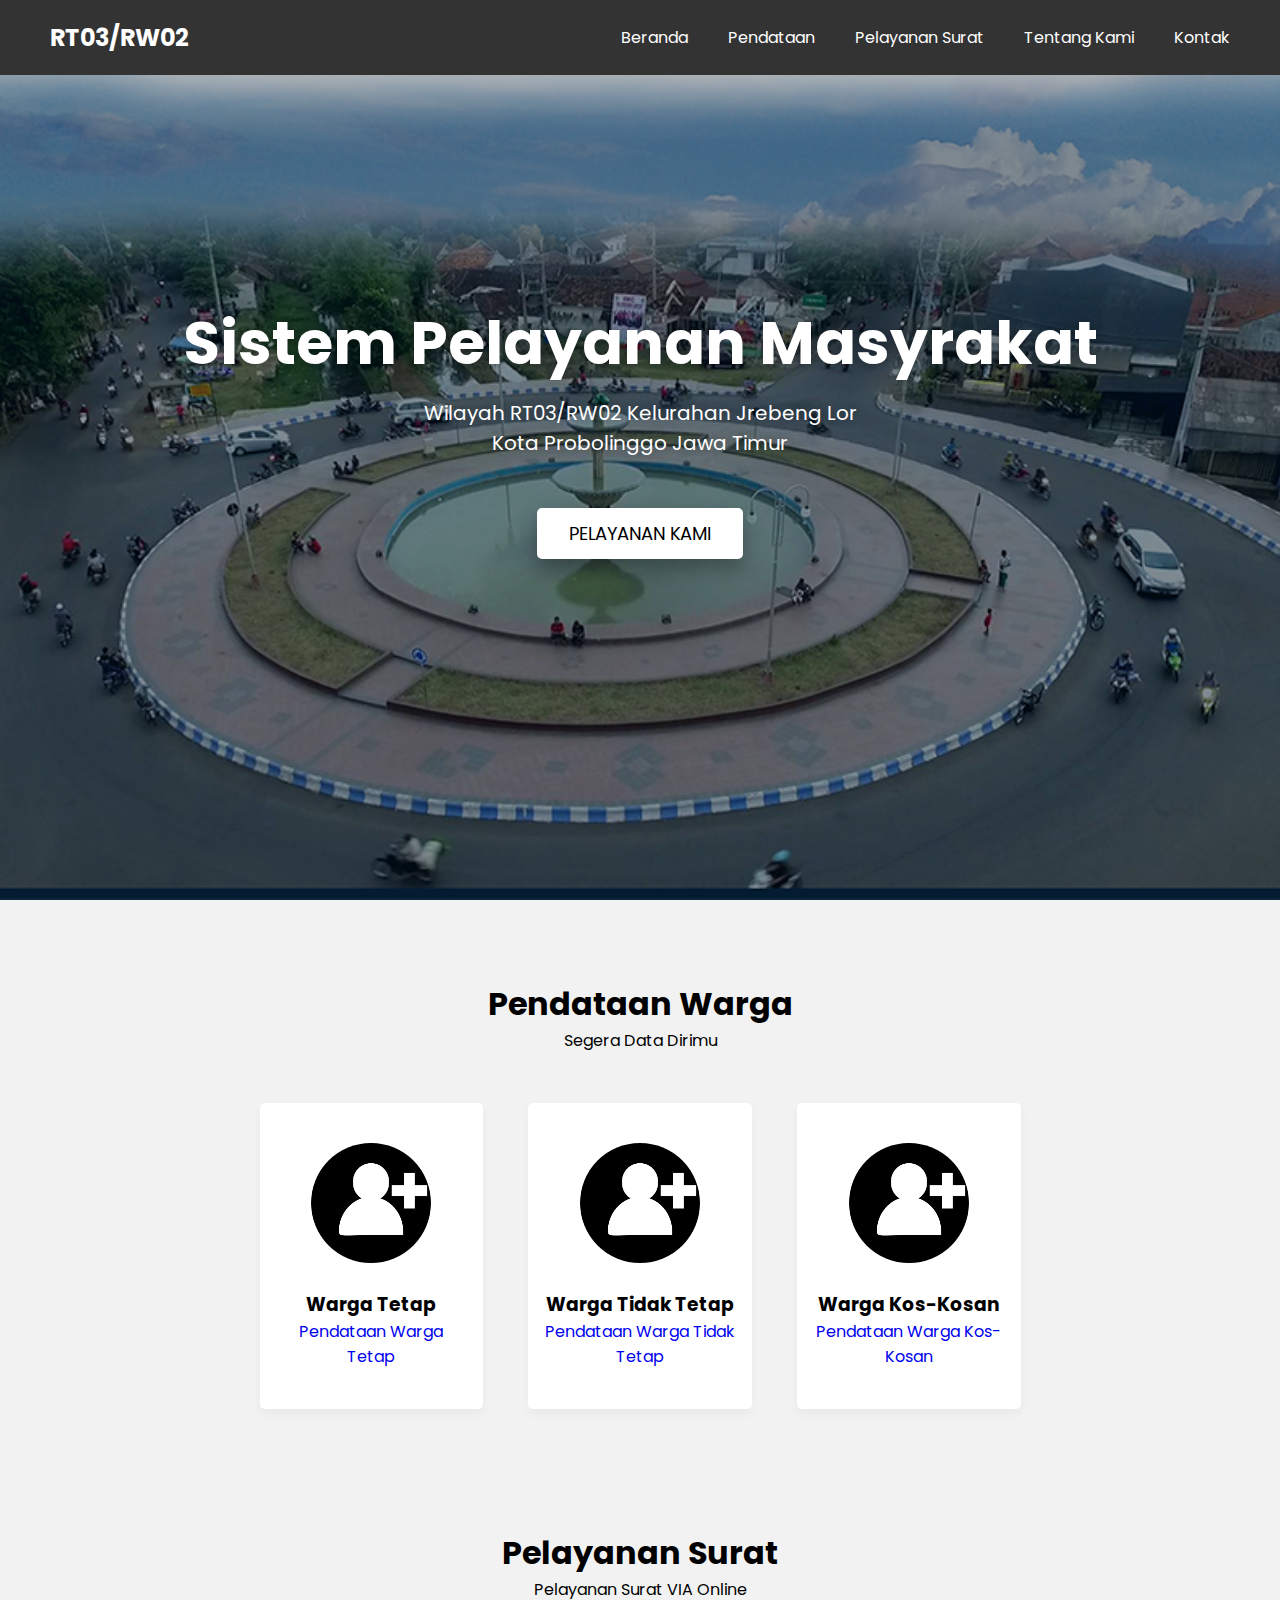
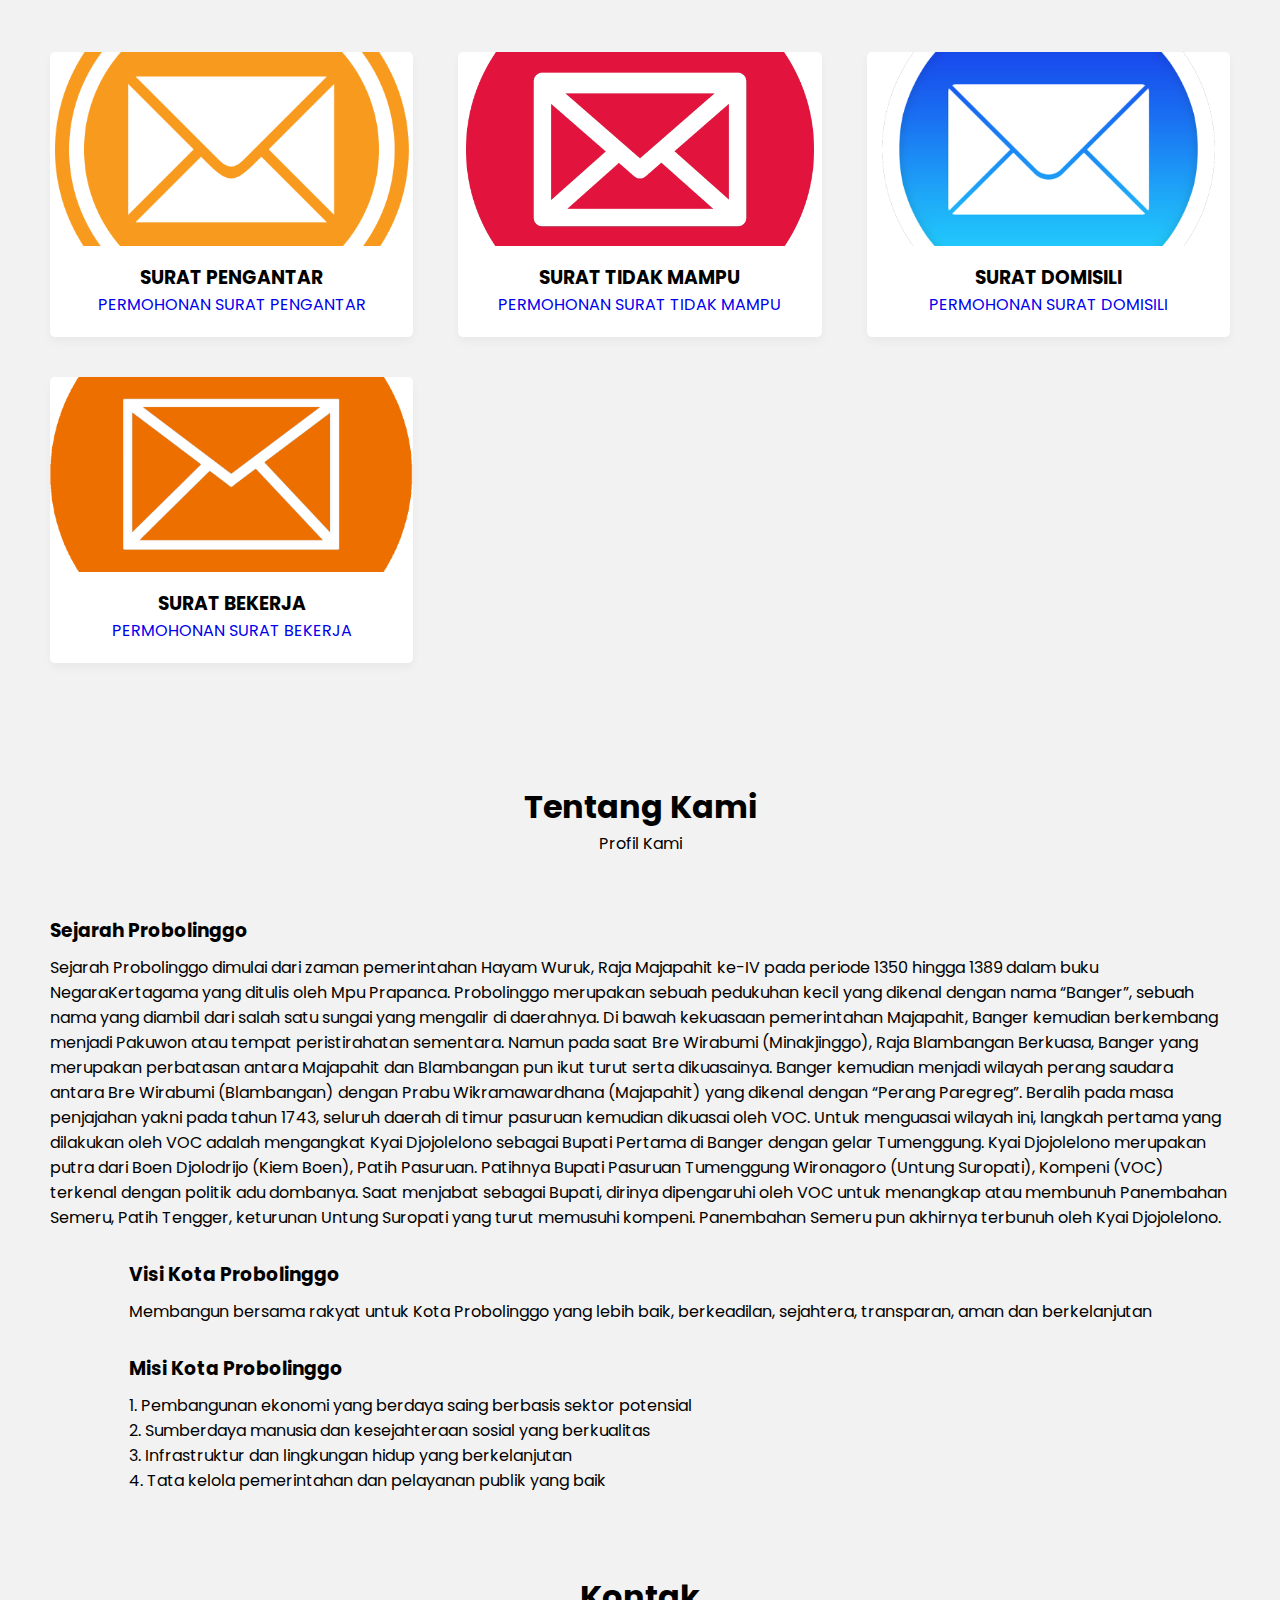
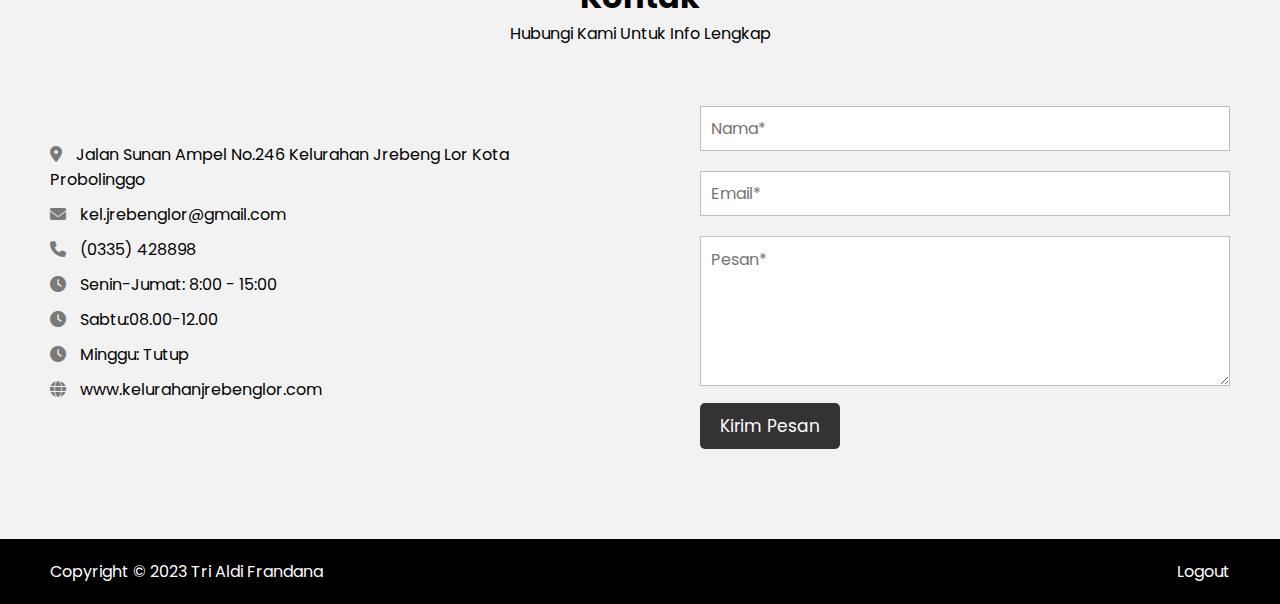
<file: index.html>
<!DOCTYPE html>
<html lang="en">
  <head>
    <meta charset="UTF-8" />
    <meta name="viewport" content="width=device-width, initial-scale=1.0">
    <title>SISTEM PELAYANAN</title>
    <link rel="stylesheet" href="style.css">
    <!-- Fontawesome Link for Icons -->
    <link rel="stylesheet" href="https://cdnjs.cloudflare.com/ajax/libs/font-awesome/6.3.0/css/all.min.css">
  </head>
  <body>
    <header>
      <nav class="navbar">
        <h2 class="logo"><a href="#">RT03/RW02</a></h2>
        <input type="checkbox" id="menu-toggler">
        <label for="menu-toggler" id="hamburger-btn">
          <svg xmlns="http://www.w3.org/2000/svg" viewBox="0 0 24 24" fill="white" width="24px" height="24px">
            <path d="M0 0h24v24H0z" fill="none"/>
            <path d="M3 18h18v-2H3v2zm0-5h18V11H3v2zm0-7v2h18V6H3z"/>
          </svg>
        </label>
        <ul class="all-links">
          <li><a href="#home">Beranda</a></li>
          <li><a href="#services">Pendataan</a></li>
          <li><a href="#portfolio">Pelayanan Surat</a></li>
          <li><a href="#about">Tentang Kami</a></li>
          <li><a href="#contact">Kontak</a></li>
        </ul>
      </nav>
    </header>

    <section class="homepage" id="home">
      <div class="content">
        <div class="text">
          <h1>Sistem Pelayanan Masyrakat</h1>
          <p>
            Wilayah RT03/RW02 Kelurahan Jrebeng Lor<br>Kota Probolinggo Jawa Timur</p>
        </div>
        <a href="#services">Pelayanan Kami</a>
      </div>
    </section>

    <section class="services" id="services">
      <h2>Pendataan Warga</h2>
      <p>Segera Data Dirimu</p>
      <ul class="cards">
        <li class="card">
          <img src="images/tents.png" alt="img">
          <h3>Warga Tetap</h3>
          <a href="opsi.html">Pendataan Warga Tetap</a>
        </li>
        <li class="card">
          <img src="images/bags.png" alt="img">
          <h3>Warga Tidak Tetap</h3>
          <a href="opsi.html">Pendataan Warga Tidak Tetap</a>
        </li>
        <li class="card">
          <img src="images/stoves.png" alt="img">
          <h3>Warga Kos-Kosan</h3>
          <a href="opsi.html">Pendataan Warga Kos-Kosan</a>
        </li>
      </ul>
    </section>

    <section class="portfolio" id="portfolio">
      <h2>Pelayanan Surat</h2>
      <p>Pelayanan Surat VIA Online</p>
      <ul class="cards">
        <li class="card">
          <img src="images/camping-1.png" alt="img">
          <h3>SURAT PENGANTAR</h3>
          <a href="surat/surat_1.html">PERMOHONAN SURAT PENGANTAR</a>
        </li>
        <li class="card">
          <img src="images/camping-2.png" alt="img">
          <h3>SURAT TIDAK MAMPU</h3>
          <a href="surat/surat_2.html">PERMOHONAN SURAT TIDAK MAMPU</a>
        </li>
        <li class="card">
          <img src="images/camping-3.png" alt="img">
          <h3>SURAT DOMISILI</h3>
          <a href="surat/surat_3.html">PERMOHONAN SURAT DOMISILI</a>
        </li>
        <li class="card">
          <img src="images/camping-4.png" alt="img">
          <h3>SURAT BEKERJA</h3>
          <a href="surat/surat.html">PERMOHONAN SURAT BEKERJA</a>
        </li>
        
      </ul>
    </section>

    <section class="about" id="about">
      <h2>Tentang Kami</h2>
      <p>Profil Kami</p>
      <div class="row company-info">
        <h3>Sejarah Probolinggo</h3>
        <p>Sejarah Probolinggo dimulai dari zaman pemerintahan Hayam Wuruk, Raja Majapahit ke-IV pada periode 1350 hingga 1389 dalam buku NegaraKertagama yang ditulis oleh Mpu Prapanca. Probolinggo merupakan sebuah pedukuhan kecil yang dikenal dengan nama “Banger”, sebuah nama yang diambil dari salah satu sungai yang mengalir di daerahnya. Di bawah kekuasaan pemerintahan Majapahit, Banger kemudian berkembang menjadi Pakuwon atau tempat peristirahatan sementara. Namun pada saat Bre Wirabumi (Minakjinggo), Raja Blambangan Berkuasa, Banger yang merupakan perbatasan antara Majapahit dan Blambangan pun ikut turut serta dikuasainya. Banger kemudian menjadi wilayah perang saudara antara Bre Wirabumi (Blambangan) dengan Prabu Wikramawardhana (Majapahit) yang dikenal dengan “Perang Paregreg”. Beralih pada masa penjajahan yakni pada tahun 1743, seluruh daerah di timur pasuruan kemudian dikuasai oleh VOC. Untuk menguasai wilayah ini, langkah pertama yang dilakukan oleh VOC adalah mengangkat Kyai Djojolelono sebagai Bupati Pertama di Banger dengan gelar Tumenggung. Kyai Djojolelono merupakan putra dari Boen Djolodrijo (Kiem Boen), Patih Pasuruan. Patihnya Bupati Pasuruan Tumenggung Wironagoro (Untung Suropati), Kompeni (VOC) terkenal dengan politik adu dombanya. Saat menjabat sebagai Bupati, dirinya dipengaruhi oleh VOC untuk menangkap atau membunuh Panembahan Semeru, Patih Tengger, keturunan Untung Suropati yang turut memusuhi kompeni. Panembahan Semeru pun akhirnya terbunuh oleh Kyai Djojolelono.

          </p>
      </div>
      <div class="row mission-vision">
        <h3>Visi Kota Probolinggo</h3>

          <p>Membangun  bersama  rakyat  untuk  Kota  Probolinggo  yang  lebih  baik,  berkeadilan, sejahtera, transparan, aman dan berkelanjutan</p>
        
          <h3>Misi Kota Probolinggo</h3>

          <p>1. Pembangunan ekonomi yang berdaya saing berbasis sektor potensial</p>
          <p>2. Sumberdaya manusia dan kesejahteraan sosial yang berkualitas</p>
          <p>3. Infrastruktur dan lingkungan hidup yang berkelanjutan</p>
          <p>4. Tata kelola pemerintahan dan pelayanan publik yang baik</p>

      </div>
    </section>

    <section class="contact" id="contact">
      <h2>Kontak</h2>
      <p>Hubungi Kami Untuk Info Lengkap</p>
      <div class="row">
        <div class="col information">
          <div class="contact-details">
            <p><i class="fas fa-map-marker-alt"></i> Jalan Sunan Ampel No.246 Kelurahan Jrebeng Lor Kota Probolinggo</p>
            <p><i class="fas fa-envelope"></i> kel.jrebenglor@gmail.com</p>
            <p><i class="fas fa-phone"></i> (0335) 428898</p>
            <p><i class="fas fa-clock"></i> Senin-Jumat: 8:00 - 15:00</p>
            <p><i class="fas fa-clock"></i> Sabtu:08.00-12.00</p>
            <p><i class="fas fa-clock"></i> Minggu: Tutup</p>
            <p><i class="fas fa-globe"></i> www.kelurahanjrebenglor.com</p>
          </div>          
        </div>
        <div class="col form">
          <form>
            <input type="text" placeholder="Nama*" required>
            <input type="email" placeholder="Email*" required>
            <textarea placeholder="Pesan*" required></textarea>
            <button id="submit" type="submit">Kirim Pesan</button>
          </form>
        </div>
      </div>
    </section>

    <footer>
      <div>
        <span>Copyright © 2023 Tri Aldi Frandana</span>
        <span class="link">
            <a href="login.html">Logout</a>
        </span>
      </div>
    </footer>

  </body>
</html>
</file>
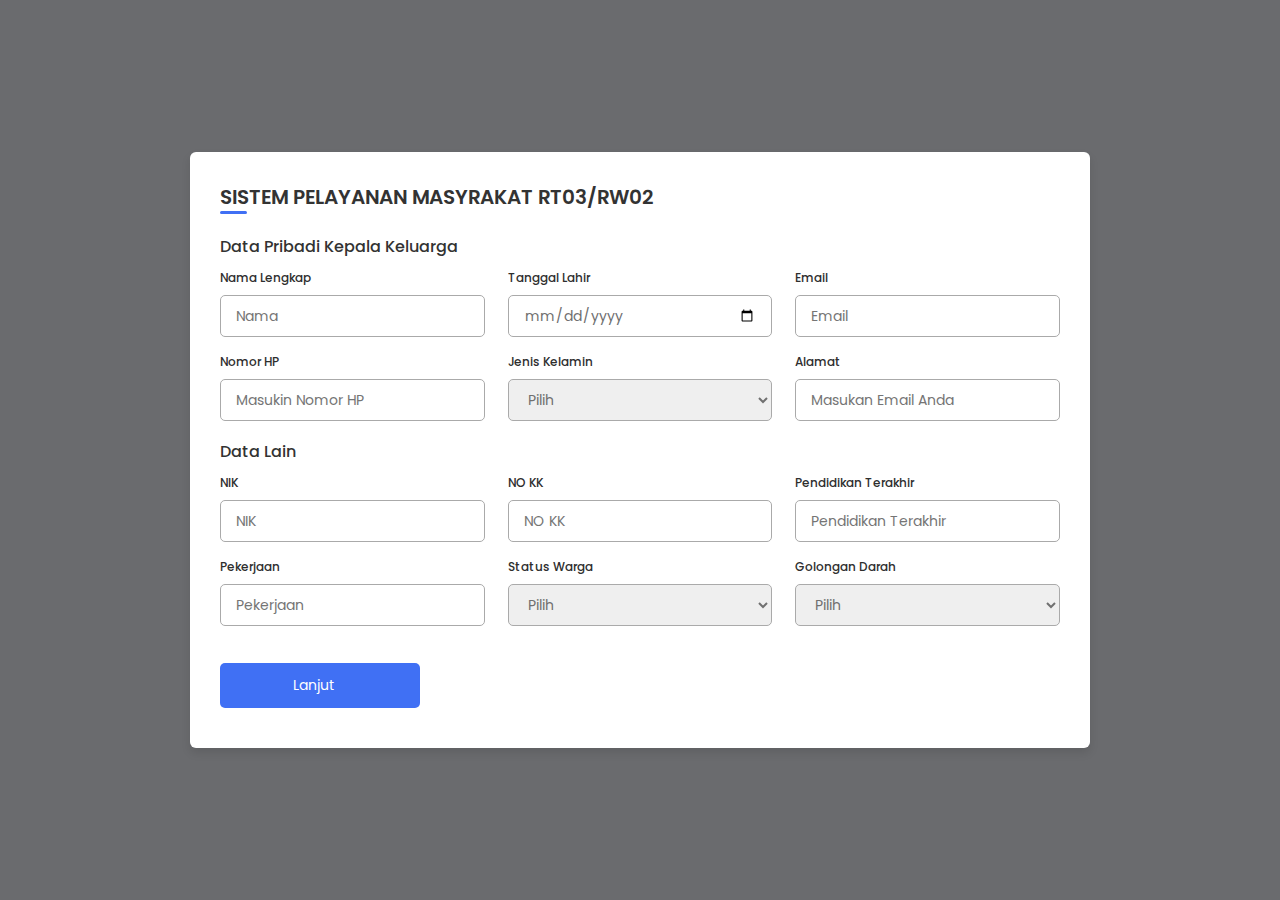
<file: regis/index.html>
<!DOCTYPE html>

<html lang="en">
<head>
    <meta charset="UTF-8">
    <meta http-equiv="X-UA-Compatible" content="IE=edge">
    <meta name="viewport" content="width=device-width, initial-scale=1.0">
    
    <!----======== CSS ======== -->
    <link rel="stylesheet" href="style.css">
     
    <!----===== Iconscout CSS ===== -->
    <link rel="stylesheet" href="https://unicons.iconscout.com/release/v4.0.0/css/line.css">

    <title>Pendataan Warga </title> 
</head>
<body>


    
    <div class="container">
        <header>SISTEM PELAYANAN MASYRAKAT RT03/RW02</header>

        <form action="#">
            <div class="form first">
                <div class="details personal">
                    <span class="title">Data Pribadi Kepala Keluarga</span>

                    <div class="fields">
                        <div class="input-field">
                            <label>Nama Lengkap</label>
                            <input type="text" placeholder="Nama" required>
                        </div>

                        <div class="input-field">
                            <label>Tanggal Lahir</label>
                            <input type="date" placeholder="TTL" required>
                        </div>

                        <div class="input-field">
                            <label>Email</label>
                            <input type="text" placeholder="Email" required>
                        </div>

                        <div class="input-field">
                            <label>Nomor HP</label>
                            <input type="number" placeholder="Masukin Nomor HP" required>
                        </div>

                        <div class="input-field">
                            <label>Jenis Kelamin</label>
                            <select required>
                                <option disabled selected>Pilih</option>
                                <option>Laki-laki</option>
                                <option>Perempuan</option>
                            </select>
                        </div>

                        <div class="input-field">
                            <label>Alamat</label>
                            <input type="text" placeholder="Masukan Email Anda" required>
                        </div>
                    </div>
                </div>

                <div class="details ID">
                    <span class="title">Data Lain</span>

                    <div class="fields">
                        <div class="input-field">
                            <label>NIK</label>
                            <input type="text" placeholder="NIK" required>
                        </div>

                        <div class="input-field">
                            <label>NO KK</label>
                            <input type="number" placeholder="NO KK" required>
                        </div>

                        <div class="input-field">
                            <label>Pendidikan Terakhir</label>
                            <input type="text" placeholder="Pendidikan Terakhir" required>
                        </div>

                        <div class="input-field">
                            <label>Pekerjaan</label>
                            <input type="text" placeholder="Pekerjaan" required>
                        </div>

                        <div class="input-field">
                            <label>Status Warga</label>
                            <select required>
                                <option disabled selected>Pilih</option>
                                <option>Warga Tetap</option>
                                <option>Warga Pendatang</option>
                                <option>Warga Kos-Kosan</option>
                            </select>
                        </div>

                        <div class="input-field">
                            <label>Golongan Darah</label>
                            <select required>
                                <option disabled selected>Pilih</option>
                                <option>A</option>
                                <option>B</option>
                                <option>AB</option>
                                <option>O</option>
                            </select>
                        </div>
                    </div>

                    <button class="nextBtn">
                        <span class="btnText">Lanjut</span>
                        <i class="uil uil-navigator"></i>
                    </button></a>
                </div> 
            </div>

            <div class="form second">
                <div class="details address">
                    <span class="title">Data Pribadi Kepala Keluarga</span>

                    <div class="fields">
                        <div class="input-field">
                            <label>Status Vaksinasi</label>
                            <input type="text" placeholder="Status Vaksin" required>
                        </div>

                        <div class="input-field">
                            <label>Nama Ayah Kandung</label>
                            <input type="text" placeholder="Nama Ayah Kandung" required>
                        </div>

                        <div class="input-field">
                            <label>Nama Ibu Kandung</label>
                            <input type="text" placeholder="Nama Ibu Kandung" required>
                        </div>

                        <div class="input-field">
                            <label>Status Pernikahan</label>
                            <input type="text" placeholder="Status Pernikahan" required>
                        </div>

                        
                    </div>
                </div>

                    <div class="buttons">
                        <div class="backBtn">
                            <i class="uil uil-navigator"></i>
                            <span class="btnText">Kembali</span>
                        </div>
                        
                        
                        <a href="notif.html" class="tbl">Kumpulkan</a>
                    
                    </div>
                </div> 
            </div>
        </form>
    </div>

    <div id="notification" class="notification">
        <span id="notification-message"></span>
        <button id="close-notification">Close</button>
    </div>
    
    

    <script src="script.js"></script>

    <script>
        // Get references to the notification elements
        const notification = document.getElementById("notification");
        const notificationMessage = document.getElementById("notification-message");
        const closeNotification = document.getElementById("close-notification");
    
        // Function to show the notification
        function showNotification(message) {
            notificationMessage.textContent = message;
            notification.style.display = "block";
        }
    
        // Function to hide the notification
        function hideNotification() {
            notification.style.display = "none";
        }
    
        // Attach click event to the "Close" button
        closeNotification.addEventListener("click", hideNotification);
    </script>
    
</body>
</html>
</file>
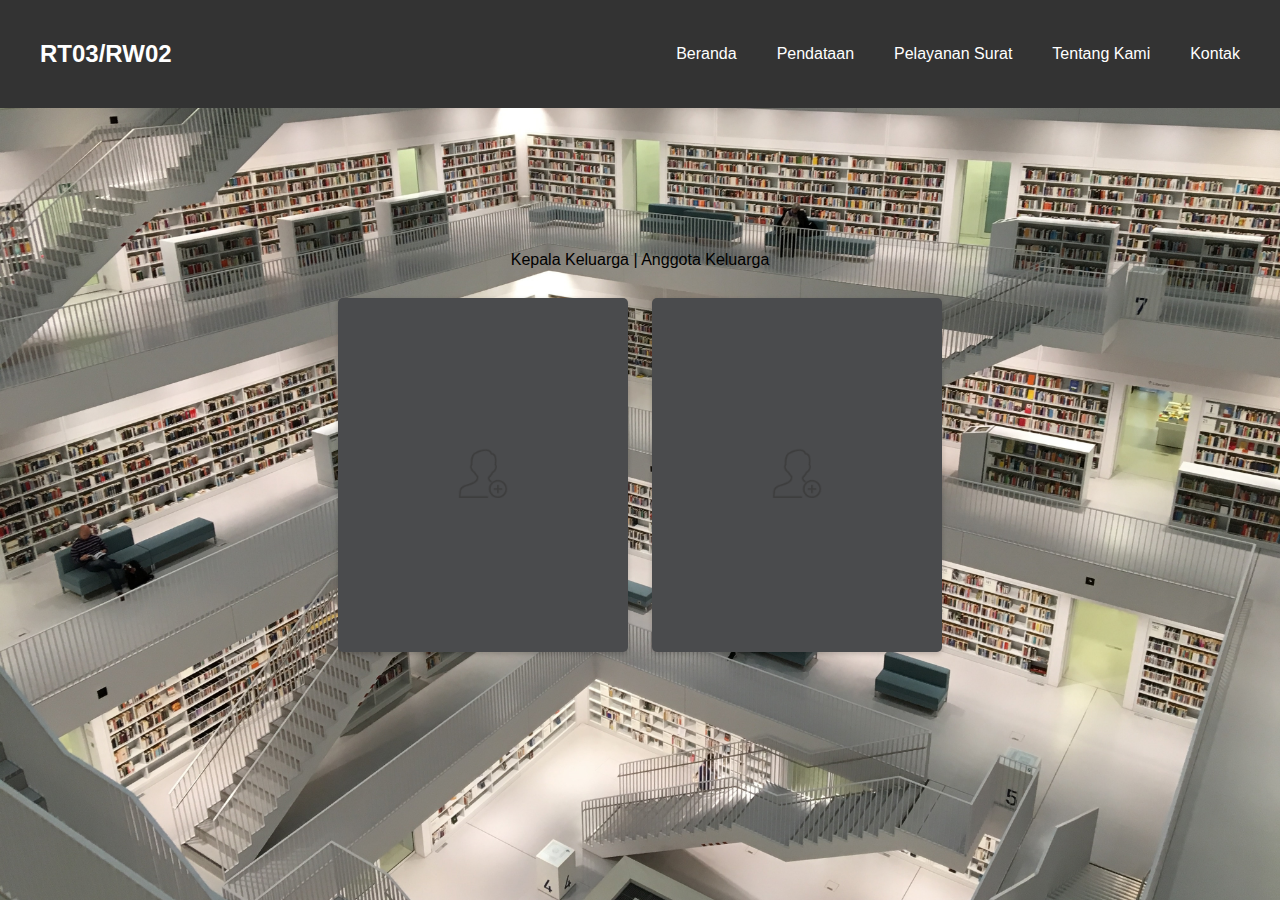
<file: opsi.html>
<!DOCTYPE html>
<html lang="en">

<head>
  <meta charset="UTF-8">
  <meta name="viewport" content="width=device-width, initial-scale=1.0">
  <title>PENDATAAN</title>
  <link rel="stylesheet" href="styles.css">

  <header>
  <nav class="navbar">
    <h2 class="logo"><a href="#">RT03/RW02</a></h2>
    <input type="checkbox" id="menu-toggler">
    <label for="menu-toggler" id="hamburger-btn">
      <svg xmlns="http://www.w3.org/2000/svg" viewBox="0 0 24 24" fill="white" width="24px" height="24px">
        <path d="M0 0h24v24H0z" fill="none"/>
        <path d="M3 18h18v-2H3v2zm0-5h18V11H3v2zm0-7v2h18V6H3z"/>
      </svg>
    </label>
    <ul class="all-links">
      <li><a href="index.html">Beranda</a></li>
      <li><a href="#services">Pendataan</a></li>
      <li><a href="#portfolio">Pelayanan Surat</a></li>
      <li><a href="#about">Tentang Kami</a></li>
      <li><a href="#contact">Kontak</a></li>
    </ul>
  </nav>

</header>

</head>

<body>
  <div class="center">

    <table>
      <form action="regis/index.html" method="post">
    <tr>
        <th><button class="btn"><img src="images/btn2.png" alt="Kepala Keluarga"></button></th>
        <p>Kepala Keluarga | Anggota Keluarga</p></form>
        <form action="regis/index_2.html" method="post">
        <th><button class="btn"><img src="images/btn2.png" alt="Kepala Keluarga"></button></th>
      </form>
    </tr>
      
</table>
  </div>
</body>

</html>
</file>
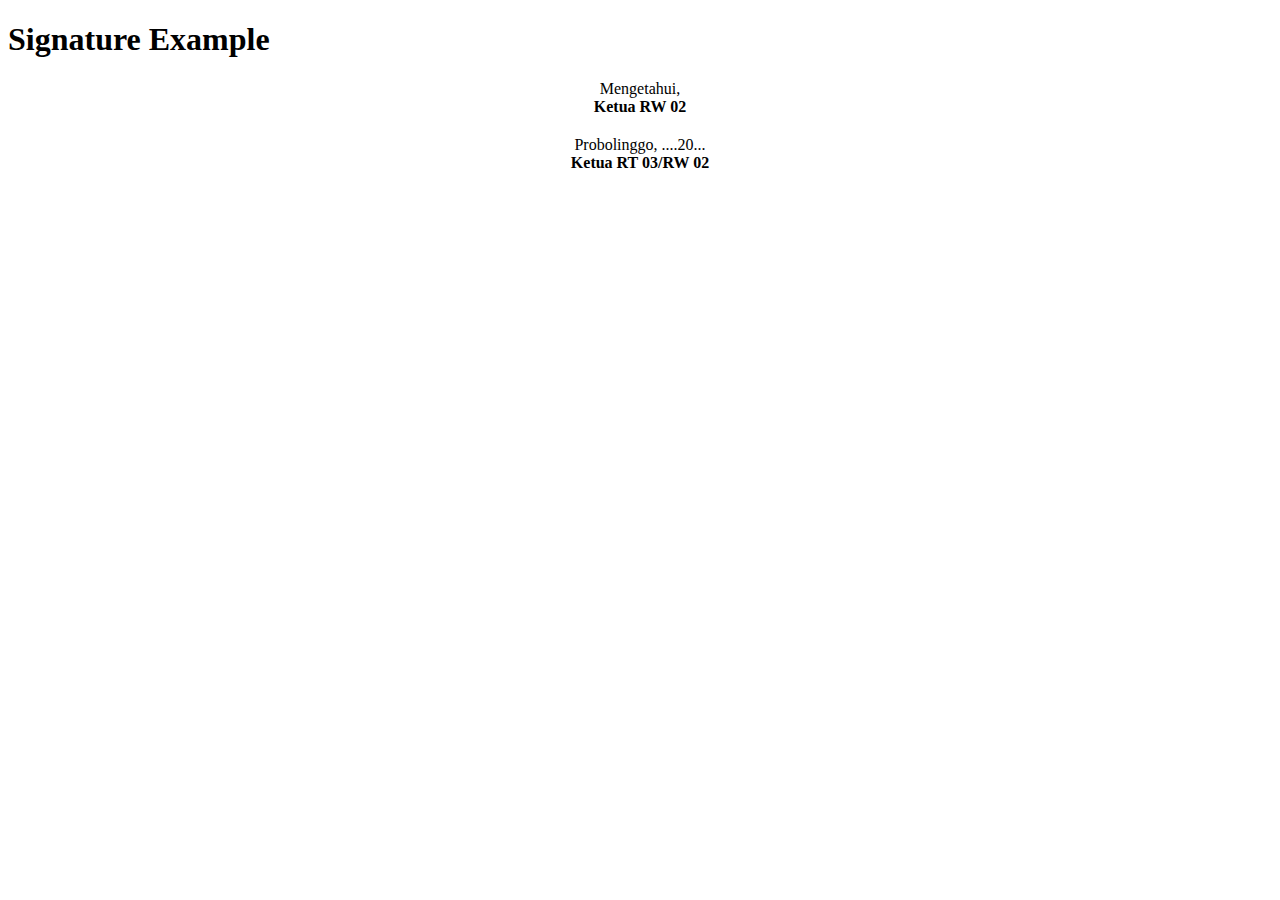
<file: tes.html>
<!DOCTYPE html>
<html lang="en">
<head>
    <meta charset="UTF-8">
    <meta name="viewport" content="width=device-width, initial-scale=1.0">
    <title>Signature Example</title>
    <style>
        .signature {
            text-align: center;
            margin-top: 20px;
        }

        .signature p {
            margin: 0;
        }

        .signature .name {
            font-weight: bold;
        }
    </style>
</head>
<body>
    <h1>Signature Example</h1>
    
    <div class="signature">
        <p>Mengetahui,</p>
        <p class="name">Ketua RW 02</p>
    </div>
    
    <div class="signature">
        <p>Probolinggo, ....20...</p>
        <p class="name">Ketua RT 03/RW 02</p>
    </div>
</body>
</html>
</file>
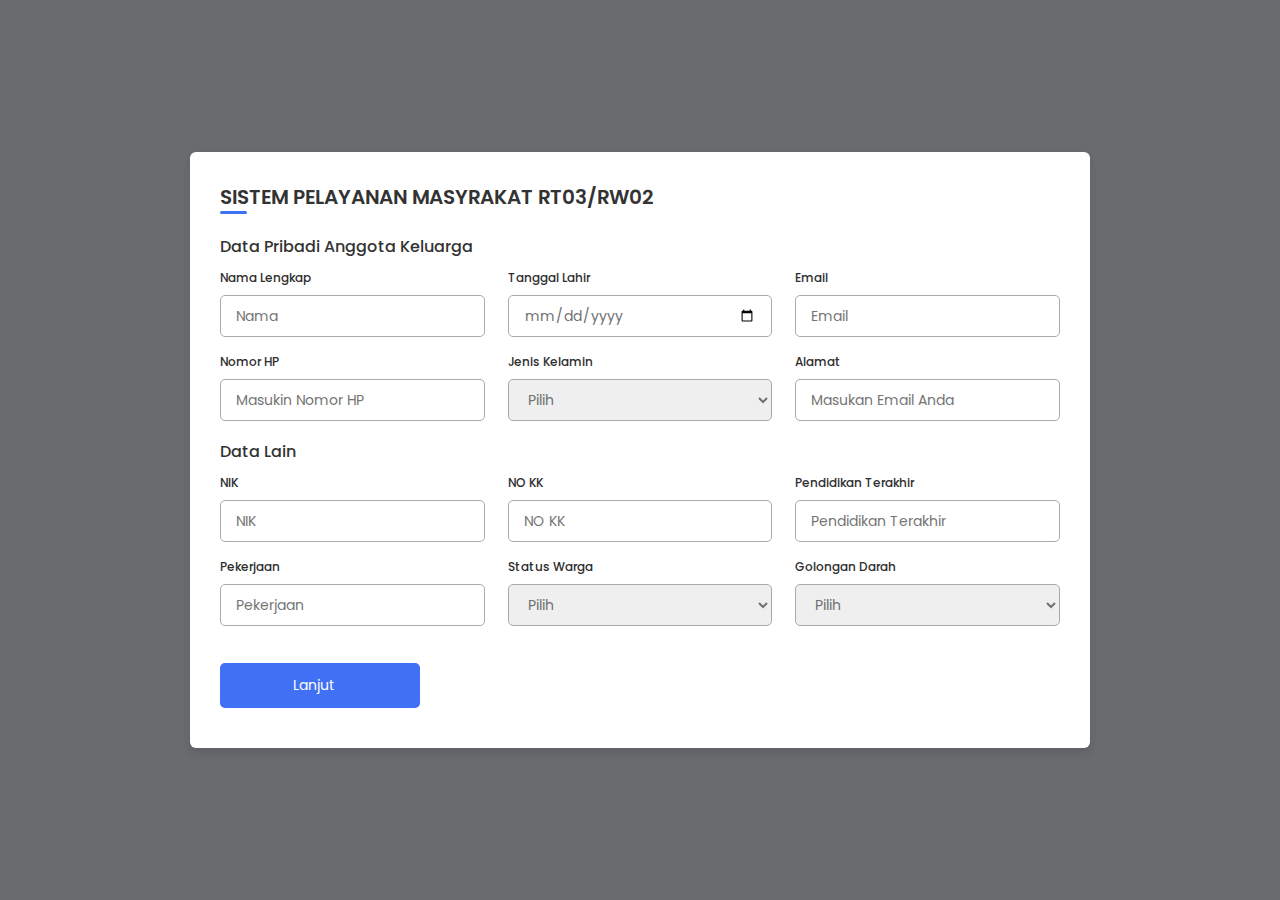
<file: regis/index_2.html>
<!DOCTYPE html>

<html lang="en">
<head>
    <meta charset="UTF-8">
    <meta http-equiv="X-UA-Compatible" content="IE=edge">
    <meta name="viewport" content="width=device-width, initial-scale=1.0">
    
    <!----======== CSS ======== -->
    <link rel="stylesheet" href="style.css">
     
    <!----===== Iconscout CSS ===== -->
    <link rel="stylesheet" href="https://unicons.iconscout.com/release/v4.0.0/css/line.css">

    <title>Pendataan Warga </title> 
</head>
<body>


    
    <div class="container">
        <header>SISTEM PELAYANAN MASYRAKAT RT03/RW02</header>

        <form action="#">
            <div class="form first">
                <div class="details personal">
                    <span class="title">Data Pribadi Anggota Keluarga</span>

                    <div class="fields">
                        <div class="input-field">
                            <label>Nama Lengkap</label>
                            <input type="text" placeholder="Nama" required>
                        </div>

                        <div class="input-field">
                            <label>Tanggal Lahir</label>
                            <input type="date" placeholder="TTL" required>
                        </div>

                        <div class="input-field">
                            <label>Email</label>
                            <input type="text" placeholder="Email" required>
                        </div>

                        <div class="input-field">
                            <label>Nomor HP</label>
                            <input type="number" placeholder="Masukin Nomor HP" required>
                        </div>

                        <div class="input-field">
                            <label>Jenis Kelamin</label>
                            <select required>
                                <option disabled selected>Pilih</option>
                                <option>Laki-laki</option>
                                <option>Perempuan</option>
                            </select>
                        </div>

                        <div class="input-field">
                            <label>Alamat</label>
                            <input type="text" placeholder="Masukan Email Anda" required>
                        </div>
                    </div>
                </div>

                <div class="details ID">
                    <span class="title">Data Lain</span>

                    <div class="fields">
                        <div class="input-field">
                            <label>NIK</label>
                            <input type="text" placeholder="NIK" required>
                        </div>

                        <div class="input-field">
                            <label>NO KK</label>
                            <input type="number" placeholder="NO KK" required>
                        </div>

                        <div class="input-field">
                            <label>Pendidikan Terakhir</label>
                            <input type="text" placeholder="Pendidikan Terakhir" required>
                        </div>

                        <div class="input-field">
                            <label>Pekerjaan</label>
                            <input type="text" placeholder="Pekerjaan" required>
                        </div>

                        <div class="input-field">
                            <label>Status Warga</label>
                            <select required>
                                <option disabled selected>Pilih</option>
                                <option>Warga Tetap</option>
                                <option>Warga Pendatang</option>
                                <option>Warga Kos-Kosan</option>
                            </select>
                        </div>

                        <div class="input-field">
                            <label>Golongan Darah</label>
                            <select required>
                                <option disabled selected>Pilih</option>
                                <option>A</option>
                                <option>B</option>
                                <option>AB</option>
                                <option>O</option>
                            </select>
                        </div>
                    </div>

                    <button class="nextBtn">
                        <span class="btnText">Lanjut</span>
                        <i class="uil uil-navigator"></i>
                    </button></a>
                </div> 
            </div>

            <div class="form second">
                <div class="details address">
                    <span class="title">Data Pribadi Anggota Keluarga</span>

                    <div class="fields">
                        <div class="input-field">
                            <label>Status Vaksinasi</label>
                            <input type="text" placeholder="Status Vaksin" required>
                        </div>

                        <div class="input-field">
                            <label>Nama Ayah Kandung</label>
                            <input type="text" placeholder="Nama Ayah Kandung" required>
                        </div>

                        <div class="input-field">
                            <label>Nama Ibu Kandung</label>
                            <input type="text" placeholder="Nama Ibu Kandung" required>
                        </div>

                        <div class="input-field">
                            <label>Status Pernikahan</label>
                            <input type="text" placeholder="Status Pernikahan" required>
                        </div>

                        <div class="input-field">
                            <label>Hubungan Keluarga</label>
                            <input type="text" placeholder="Hubungan Keluarga" required>
                        </div>

                        
                    </div>
                </div>

                    <div class="buttons">
                        <div class="backBtn">
                            <i class="uil uil-navigator"></i>
                            <span class="btnText">Kembali</span>
                        </div>
                        
                        
                        <a href="notif.html" class="tbl">Kumpulkan</a>
                    
                    </div>
                </div> 
            </div>
        </form>
    </div>

    <div id="notification" class="notification">
        <span id="notification-message"></span>
        <button id="close-notification">Close</button>
    </div>
    
    

    <script src="script.js"></script>

    <script>
        // Get references to the notification elements
        const notification = document.getElementById("notification");
        const notificationMessage = document.getElementById("notification-message");
        const closeNotification = document.getElementById("close-notification");
    
        // Function to show the notification
        function showNotification(message) {
            notificationMessage.textContent = message;
            notification.style.display = "block";
        }
    
        // Function to hide the notification
        function hideNotification() {
            notification.style.display = "none";
        }
    
        // Attach click event to the "Close" button
        closeNotification.addEventListener("click", hideNotification);
    </script>
    
</body>
</html>
</file>
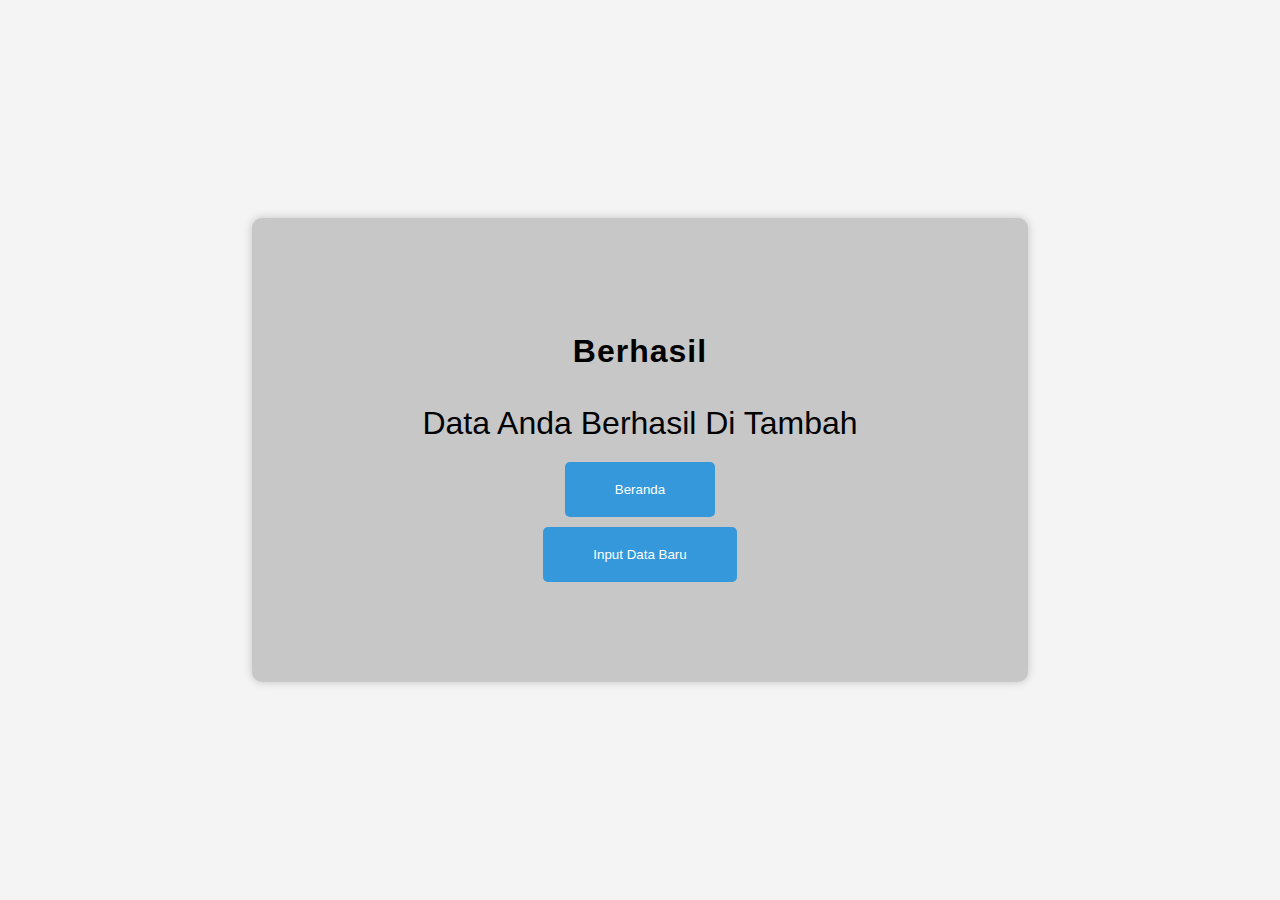
<file: regis/notif.html>
<!DOCTYPE html>
<html lang="en">
<head>
    <meta charset="UTF-8">
    <meta name="viewport" content="width=device-width, initial-scale=1.0">
    <title>Pendataan</title>
    <style>
        body {
            font-family: Arial, sans-serif;
            margin: 0;
            padding: 0;
            display: flex;
            justify-content: center;
            align-items: center;
            height: 100vh;
            background-color: #f4f4f4;
        }

        .notification-container {
            padding: 100px 150px;
            background-color: #c7c7c7;
            border-radius: 10px;
            box-shadow: 0px 0px 10px rgba(0, 0, 0, 0.2);
            overflow: hidden;
        }

        .notification-header {
            font-size: xx-large;
            color: #000000;
            padding: 15px;
            text-align: center;
            font-weight: bold;
            letter-spacing: 1px;
        }

        .notification-content {
            padding: 20px;
            text-align: center;
            font-size: xx-large;
        }

        .notification-button {
            background-color: #3498db;
            text-align: center;
            position: relative;
            color: #fff;
            border: none;
            padding: 20px 50px;
            border-radius: 5px;
            cursor: pointer;
            transition: background-color 0.3s ease;
        }

        .notification-button2 {
            background-color: #3498db;
            text-align: center;
            position: relative;
            color: #fff;
            border: none;
            padding: 20px 50px;
            border-radius: 5px;
            cursor: pointer;
            transition: background-color 0.3s ease;
            margin-top: 10px;
        }

        .notification-button:hover {
            background-color: #2980b9;
        }

        @keyframes slideIn {
            from {
                transform: translateY(100%);
            }
            to {
                transform: translateY(0);
            }
        }
        
        .notification-container.slide-in {
            animation: slideIn 0.5s forwards;
        }
    </style>
</head>
<body>
    <div class="notification-container slide-in">
        <div class="notification-header">
            Berhasil
        </div>
        <div class="notification-content">
            Data Anda Berhasil Di Tambah
        </div>
        <center> <a href="../index.html"><button class="notification-button">Beranda</button></center></a>
        <center> <a href="../opsi.html"><button class="notification-button2">Input Data Baru</button></center></a>
    </div>
</body>
</html>
</file>
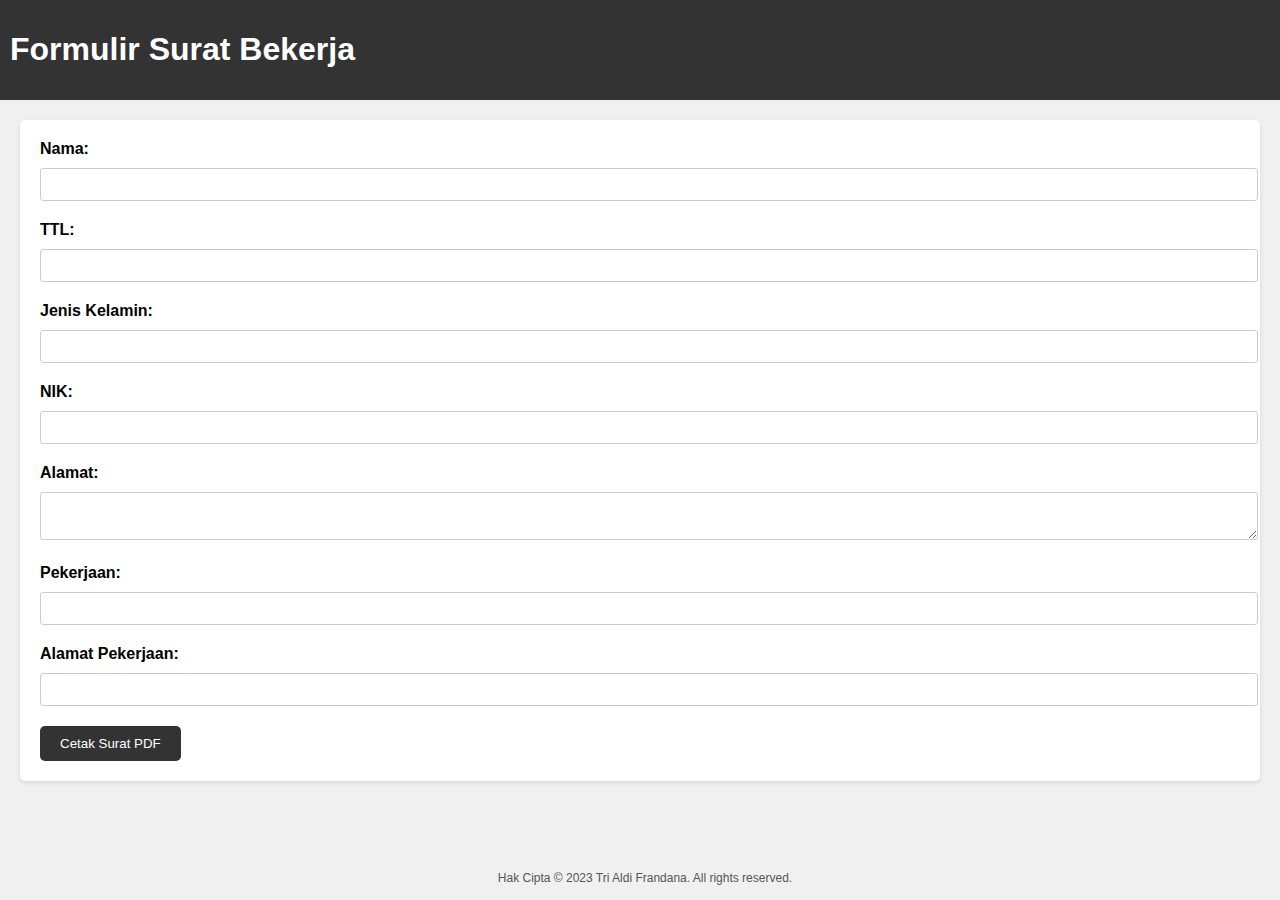
<file: surat/surat.html>
<!DOCTYPE html>
<html lang="en">
<head>
    <meta charset="UTF-8">
    <meta name="viewport" content="width=device-width, initial-scale=1.0">
    <title>Cetak Surat ke PDF</title>
    <link rel="stylesheet" href="styles.css">
</head>
<body>
    <header>
        <h1>Formulir Surat Bekerja</h1>

    </header>
    <main>
        <form id="suratForm">
            
            <label for="nama">Nama:</label>
            <input type="text" id="nama" required>

            <label for="">TTL:</label>
            <input type="text" id="ttl" required>

            <label for="nama">Jenis Kelamin:</label>
            <input type="text" id="jk" required>

            <label for="nama">NIK:</label>
            <input type="text" id="nik" required>

            <label for="alamat">Alamat:</label>
            <textarea id="alamat" required></textarea>

            <label for="pekerjaan">Pekerjaan:</label>
            <input type="text" id="pekerjaan" required>

            <label for="pekerjaan">Alamat Pekerjaan:</label>
            <input type="text" id="altpekerjaan" required>

            <button type="button" onclick="cetakSurat()">Cetak Surat PDF</button>
        </form>
    </main>

    <footer>
        <p>Hak Cipta © 2023 Tri Aldi Frandana. All rights reserved.</p>
    </footer>

    <script>
        function cetakSurat() {
            const nama = document.getElementById('nama').value;
            const ttl = document.getElementById('ttl').value;
            const jk = document.getElementById('jk').value;
            const nik = document.getElementById('nik').value;
            const alamat = document.getElementById('alamat').value;
            const pekerjaan = document.getElementById('pekerjaan').value;
            const altpekerjaan = document.getElementById('altpekerjaan').value;


            const suratContent = `
               <div style="text-align: center; font-weight: bold; padding-bottom: 10px">
               <p>RUKUN TETANGGA 03 / RUKUN WARGA 02</p>
               <p>Kelurahan Jrebeng Lor Kecamatan Kedopok</p>
                   <p>Kota Probolinggo</p>
                   <p>_______________________________________________________________________________________________________</p>
                  <br> <p>SURAT KETERANGAN BEKERJAAN</p>
                   <p>NO.  /RT03/RW02</br>
                </div>
                <br>
           <p>Nama: ${nama}</p>
           <p>TTL : ${ttl}</p>
           <p>Jenis Kelamin : ${jk}</p>
           <p>NIK : ${nik}</p>
           <p>Alamat: ${alamat}</p>
</br>
           <p>Benar bahwa yang bersangkutan bekerja sebagai karyawan di ${pekerjaan} yang beralamatkan di ${altpekerjaan} </p>
           
               <p>Demikian surat keterangan ini kami buat dengan sesungguhnya untuk dapat digunakan sebagaimana mestinya.</p>
                   
               
               <style>
        .container {
            display: flex;
            justify-content: space-between;
            padding: 20px;
            border: none;
        }

        .left {
            text-align: left;
        }

        .right {
            text-align: right;
        }

        .signature {
            margin-top: 20px;
        }
    </style>
</head>
<body>

    
    <div class="container">
        <div class="left">
            <br><p>Mengetahui,</p>
            <p>Ketua RW 02</p>
            <p>Kel. Jrebeng Lor</p></br>
            <br></br>
           <br> <p>Mahud</p></br>
        </div>
        <div class="right">
           <br>
            <p>Probolinggo, ………………2023 </p>
            <p>Ketua RT 03 / RW 02</p>
            <p>Kel. Jrebeng Lor</p></br>
            <br></br>
            <br><p>Achmad Djunaidi</p></br>
        </div>
    </div>
`;

            const pdfContent = `
                <!DOCTYPE html>
                <html lang="en">
                <head>
                    <meta charset="UTF-8">
                    <title>Surat PDF</title>
                    <link rel="stylesheet" href="styles.css">
                </head>
                <body>
                    ${suratContent}
                </body>
                </html>
            `;

            const pdfWindow = window.open('', '_blank');
            pdfWindow.document.open();
            pdfWindow.document.write(pdfContent);
            pdfWindow.document.close();
            pdfWindow.print();
        }
    </script>
</body>
</html>
</file>
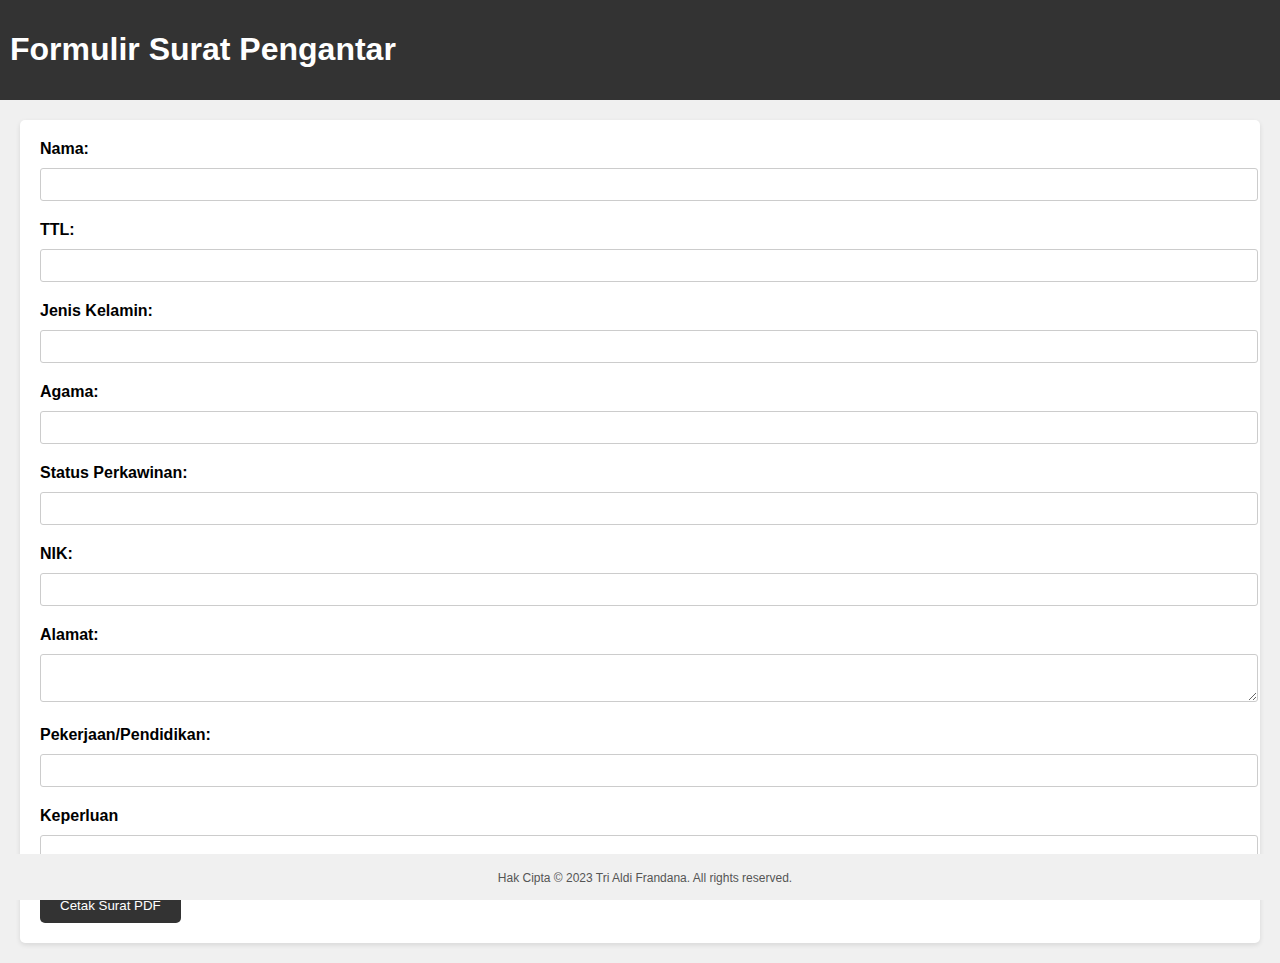
<file: surat/surat_1.html>
<!DOCTYPE html>
<html lang="en">
<head>
    <meta charset="UTF-8">
    <meta name="viewport" content="width=device-width, initial-scale=1.0">
    <title>Cetak Surat ke PDF</title>
    <link rel="stylesheet" href="styles.css">
</head>
<body>
    <header>
        <h1>Formulir Surat Pengantar</h1>

    </header>
    <main>
        <form id="suratForm">
            
            <label for="nama">Nama:</label>
            <input type="text" id="nama" required>

            <label for="">TTL:</label>
            <input type="text" id="ttl" required>

            <label for="nama">Jenis Kelamin:</label>
            <input type="text" id="jk" required>

            <label for="">Agama: </label>
            <input type="text" id="agama" required>

            <label for="nama">Status Perkawinan: </label>
            <input type="text" id="kawin" required>

            <label for="nama">NIK:</label>
            <input type="text" id="nik" required>

            <label for="alamat">Alamat:</label>
            <textarea id="alamat" required></textarea>

            <label for="pekerjaan">Pekerjaan/Pendidikan:</label>
            <input type="text" id="pekerjaan" required>

            <label for="pekerjaan">Keperluan</label>
            <input type="text" id="altpekerjaan" required>

            <button type="button" onclick="cetakSurat()">Cetak Surat PDF</button>
        </form>
    </main>

    <footer>
        <p>Hak Cipta © 2023 Tri Aldi Frandana. All rights reserved.</p>
    </footer>

    <script>
        function cetakSurat() {
            const nama = document.getElementById('nama').value;
            const ttl = document.getElementById('ttl').value;
            const jk = document.getElementById('jk').value;
            const kawin = document.getElementById('nik').value;
            const agama = document.getElementById('agama').value;
            const nik = document.getElementById('nik').value;
            const alamat = document.getElementById('alamat').value;
            const pekerjaan = document.getElementById('pekerjaan').value;
            const altpekerjaan = document.getElementById('altpekerjaan').value;


            const suratContent = `
               <div style="text-align: center; font-weight: bold; padding-bottom: 10px">
               <p>RUKUN TETANGGA 03 / RUKUN WARGA 02</p>
               <p>Kelurahan Jrebeng Lor Kecamatan Kedopok</p>
                   <p>Kota Probolinggo</p>
                   <p>_______________________________________________________________________________________________________</p>
                  <br> <p>SURAT PENGANTAR</p>
                   <p>NO.  /RT03/RW02</br>
                </div>
                
                <p>Dengan ini kami kirimkan Warga RT 03 / RW 02 Kelurahan Jrebeng Lor Kecamatan Kedopok Kota Probolinggo</p>
          <br>
                <p>Nama: ${nama}</p>
           <p>TTL : ${ttl}</p>
           <p>Jenis Kelamin : ${jk}</p>
           <p>Agama : ${agama}</p>
           <p>Status Perkwinan : ${kawin}</p>
           <p>NIK : ${nik}</p>
           <p>Pekerjaan: ${pekerjaan}</p>
           <p>Alamat: ${alamat}</p>
           <p>Alamat: ${altpekerjaan}</p>
</br>
           
               
               <style>
        .container {
            display: flex;
            justify-content: space-between;
            padding: 20px;
            border: none;
        }

        .left {
            text-align: left;
        }

        .right {
            text-align: right;
        }

        .signature {
            margin-top: 20px;
        }
    </style>
</head>
<body>

    
    <div class="container">
        <div class="left">
            <br><p>Mengetahui,</p>
            <p>Ketua RW 02</p>
            <p>Kel. Jrebeng Lor</p></br>
            <br></br>
           <br> <p>Mahud</p></br>
        </div>
        <div class="right">
           <br>
            <p>Probolinggo, ………………2023 </p>
            <p>Ketua RT 03 / RW 02</p>
            <p>Kel. Jrebeng Lor</p></br>
            <br></br>
            <br><p>Achmad Djunaidi</p></br>
        </div>
    </div>
`;

            const pdfContent = `
                <!DOCTYPE html>
                <html lang="en">
                <head>
                    <meta charset="UTF-8">
                    <title>Surat PDF</title>
                    <link rel="stylesheet" href="styles.css">
                </head>
                <body>
                    ${suratContent}
                </body>
                </html>
            `;

            const pdfWindow = window.open('', '_blank');
            pdfWindow.document.open();
            pdfWindow.document.write(pdfContent);
            pdfWindow.document.close();
            pdfWindow.print();
        }
    </script>
</body>
</html>
</file>
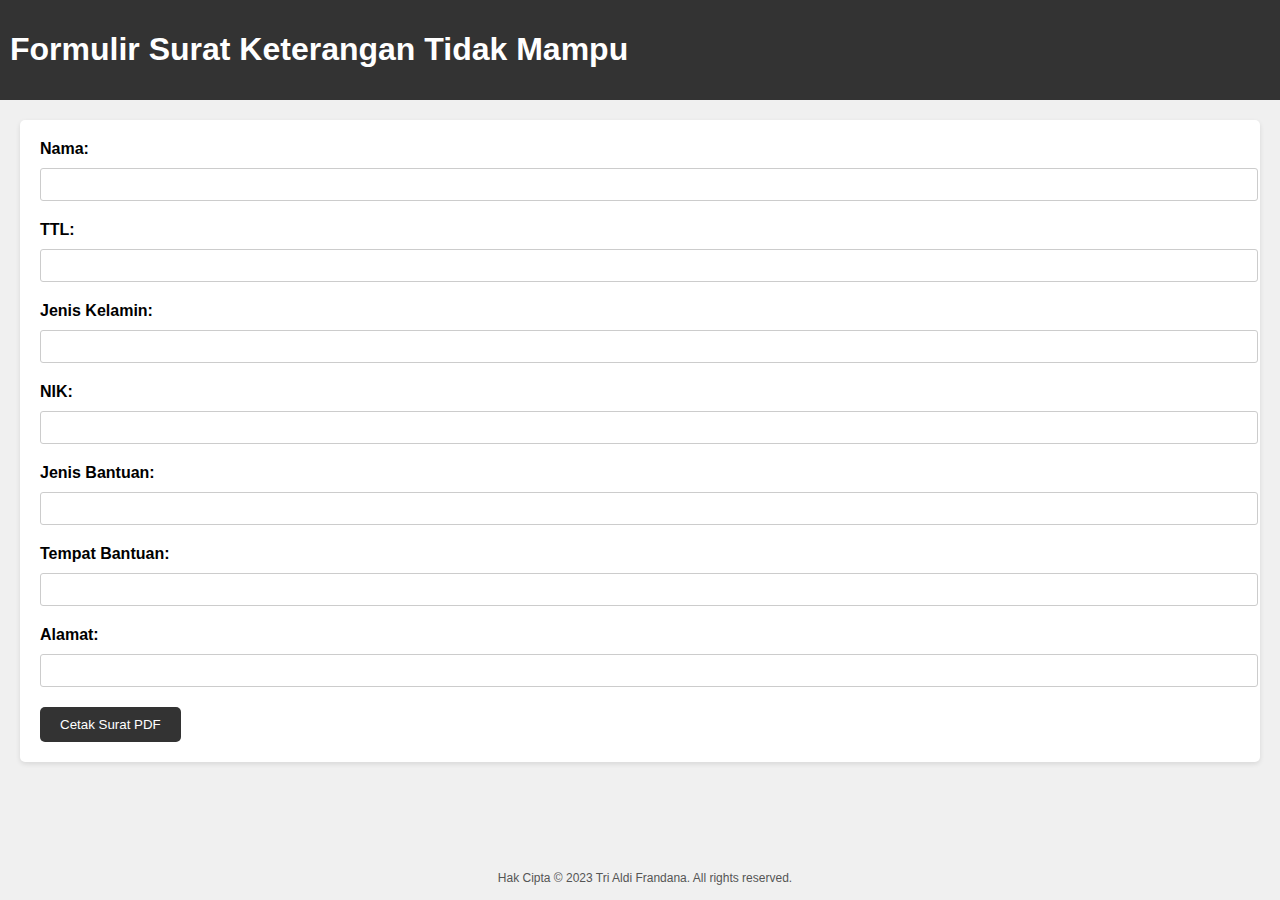
<file: surat/surat_2.html>
<!DOCTYPE html>
<html lang="en">
<head>
    <meta charset="UTF-8">
    <meta name="viewport" content="width=device-width, initial-scale=1.0">
    <title>Cetak Surat ke PDF</title>
    <link rel="stylesheet" href="styles.css">
</head>
<body>
    <header>
        <h1>Formulir Surat Keterangan Tidak Mampu</h1>

    </header>
    <main>
        <form id="suratForm">
            
            <label for="nama">Nama:</label>
            <input type="text" id="nama" required>

            <label for="">TTL:</label>
            <input type="text" id="ttl" required>

            <label for="jk">Jenis Kelamin:</label>
            <input type="text" id="jk" required>
           
            <label for="nama">NIK:</label>
            <input type="text" id="nik" required>

            <label for="altpekerjaan">Jenis Bantuan: </label>
            <input type="text" id="altpekerjaan" required>

            <label for="pekerjaan">Tempat Bantuan: </label>
            <input type="text" id="altpdh" required>

            <label for="alamat">Alamat: </label>
            <input type="text" id="alamat" required>

            <button type="button" onclick="cetakSurat()">Cetak Surat PDF</button>
        </form>
    </main>

    <footer>
        <p>Hak Cipta © 2023 Tri Aldi Frandana. All rights reserved.</p>
    </footer>

    <script>
        function cetakSurat() {
            const nama = document.getElementById('nama').value;
            const nik = document.getElementById('nik').value;
            const ttl = document.getElementById('ttl').value;
            const altpdh = document.getElementById('altpdh').value;
            const alamat = document.getElementById('alamat').value;
            const altpekerjaan = document.getElementById('altpekerjaan').value;
            const jk = document.getElementById('jk').value;


            const suratContent = `
               <div style="text-align: center; font-weight: bold; padding-bottom: 10px">
               <p>RUKUN TETANGGA 03 / RUKUN WARGA 02</p>
               <p>Kelurahan Jrebeng Lor Kecamatan Kedopok</p>
                   <p>Kota Probolinggo</p>
                   <p>_______________________________________________________________________________________________________</p>
                  <br> <p>SURAT KETERANGAN TIDAK MAMPU</p>
                   <p>NO.  /RT03/RW02</br>
                </div>
                
                <p>Dengan ini kami kirimkan Warga RT 03 / RW 02 Kelurahan Jrebeng Lor Kecamatan Kedopok Kota Probolinggo</p>
          <br>
                <p>Nama: ${nama}</p>
                <p>TTL: ${ttl}</p>
           <p>Jenis Kelamin : ${jk}</p>
           <p>NIK : ${nik}</p>
           <p>Alamat: ${altpekerjaan}</p>
</br>
<p>Warga tersebut adalah benar penduduk wilayah RT03 RW02 Kelurahan Jrebeng Lor Kecamatan Kedopok Menerangkan bahwa yang bersangkutan tergolong orang yang tidak mampu/miskin. Surat keterangan ini kami berikan atas permintaan yang bersangkutan untuk dipergunakan sebagai ${altpekerjaan} di ${altpdh} .</p>
    <br> <p>Demikian surat keterangan ini kami buat dengan sesungguhnya untuk dapat dipergunakan seperlunya.</p>      
          </br>     
               <style>
        .container {
            display: flex;
            justify-content: space-between;
            padding: 20px;
            border: none;
        }

        .left {
            text-align: left;
        }

        .right {
            text-align: right;
        }

        .signature {
            margin-top: 20px;
        }
    </style>
</head>
<body>

    
    <div class="container">
        <div class="left">
            <br><p>Mengetahui,</p>
            <p>Ketua RW 02</p>
            <p>Kel. Jrebeng Lor</p></br>
            <br></br>
           <br> <p>Mahud</p></br>
        </div>
        <div class="right">
           <br>
            <p>Probolinggo, ………………2023 </p>
            <p>Ketua RT 03 / RW 02</p>
            <p>Kel. Jrebeng Lor</p></br>
            <br></br>
            <br><p>Achmad Djunaidi</p></br>
        </div>
    </div>
`;

            const pdfContent = `
                <!DOCTYPE html>
                <html lang="en">
                <head>
                    <meta charset="UTF-8">
                    <title>Surat PDF</title>
                    <link rel="stylesheet" href="styles.css">
                </head>
                <body>
                    ${suratContent}
                </body>
                </html>
            `;

            const pdfWindow = window.open('', '_blank');
            pdfWindow.document.open();
            pdfWindow.document.write(pdfContent);
            pdfWindow.document.close();
            pdfWindow.print();
        }
    </script>
</body>
</html>
</file>
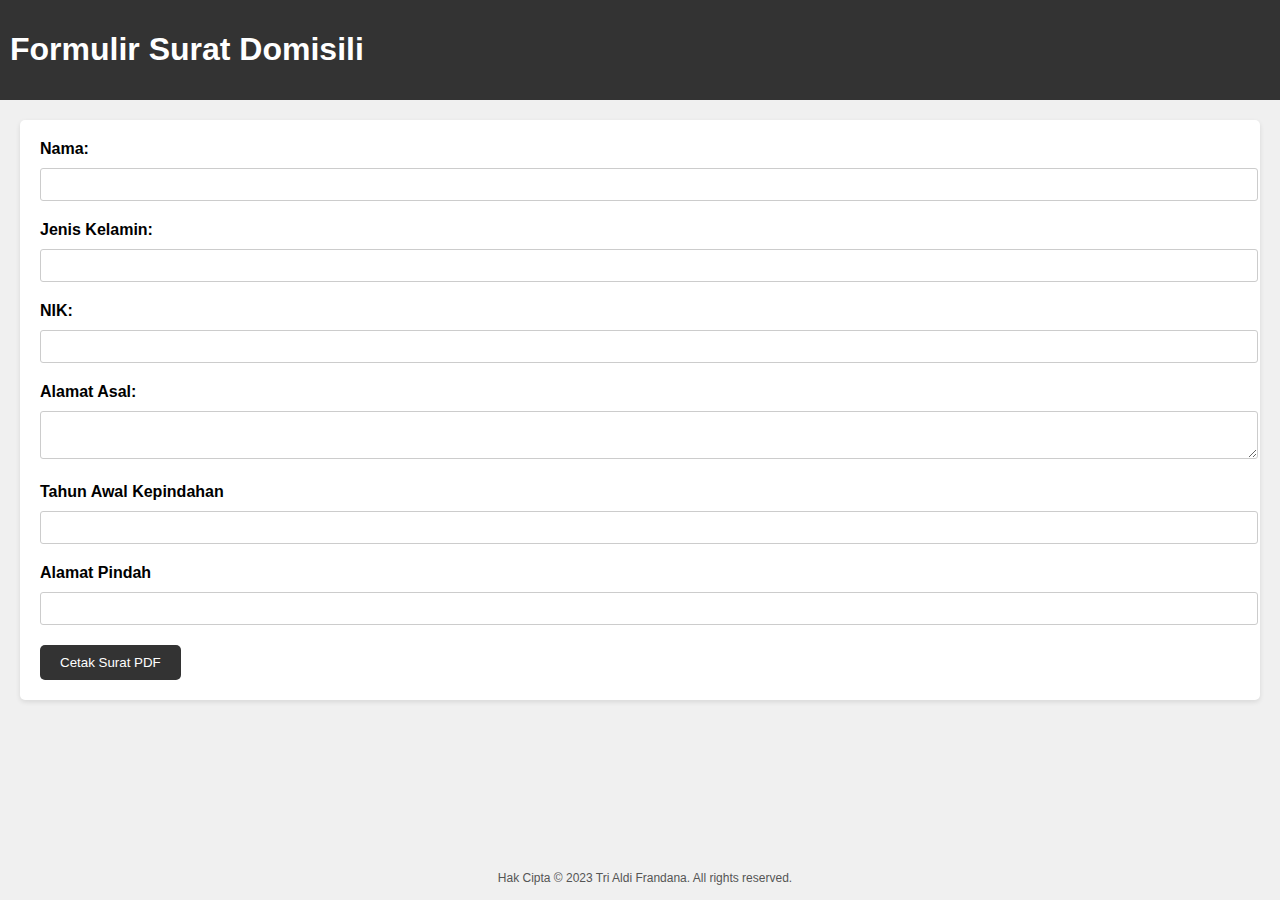
<file: surat/surat_3.html>
<!DOCTYPE html>
<html lang="en">
<head>
    <meta charset="UTF-8">
    <meta name="viewport" content="width=device-width, initial-scale=1.0">
    <title>Cetak Surat ke PDF</title>
    <link rel="stylesheet" href="styles.css">
</head>
<body>
    <header>
        <h1>Formulir Surat Domisili</h1>

    </header>
    <main>
        <form id="suratForm">
            
            <label for="nama">Nama:</label>
            <input type="text" id="nama" required>

            
            <label for="nama">Jenis Kelamin:</label>
            <input type="text" id="jk" required>
           
            <label for="nama">NIK:</label>
            <input type="text" id="nik" required>

            <label for="alamat">Alamat Asal:</label>
            <textarea id="alamat" required></textarea>

            <label for="pekerjaan">Tahun Awal Kepindahan</label>
            <input type="text" id="altpekerjaan" required>

            <label for="pekerjaan">Alamat Pindah</label>
            <input type="text" id="altpdh" required>

            <button type="button" onclick="cetakSurat()">Cetak Surat PDF</button>
        </form>
    </main>

    <footer>
        <p>Hak Cipta © 2023 Tri Aldi Frandana. All rights reserved.</p>
    </footer>

    <script>
        function cetakSurat() {
            const nama = document.getElementById('nama').value;
            const altpdh = document.getElementById('altpdh').value;
            const jk = document.getElementById('jk').value;
            const nik = document.getElementById('nik').value;
            const alamat = document.getElementById('alamat').value;
            const altpekerjaan = document.getElementById('altpekerjaan').value;


            const suratContent = `
               <div style="text-align: center; font-weight: bold; padding-bottom: 10px">
               <p>RUKUN TETANGGA 03 / RUKUN WARGA 02</p>
               <p>Kelurahan Jrebeng Lor Kecamatan Kedopok</p>
                   <p>Kota Probolinggo</p>
                   <p>_______________________________________________________________________________________________________</p>
                  <br> <p>SURAT KETERANGAN DOMISILI</p>
                   <p>NO.  /RT03/RW02</br>
                </div>
                
                <p>Dengan ini kami kirimkan Warga RT 03 / RW 02 Kelurahan Jrebeng Lor Kecamatan Kedopok Kota Probolinggo</p>
          <br>
                <p>Nama: ${nama}</p>
           <p>Jenis Kelamin : ${jk}</p>
           <p>NIK : ${nik}</p>
           <p>Pekerjaan: ${alamat}</p>
           <p>Alamat: ${altpekerjaan}</p>
</br>
<p>Dengan data tersebut adalah benar warga kami di lingkungan RT03 / RW02 yang beralamatkan di ${altpdh} . Surat keterangan domisili ini berlaku selama yang bersangkutan bertempat tinggal di wilayah kami. Apabila yang bersangkutan pindah alamat agar melapor kepada pengurus RT setempat.</p>
    <br> <p>Demikian surat keterangan domisili ini dibuat untuk dipergunakan sebagaimana mestinya.</p>      
          </br>     
               <style>
        .container {
            display: flex;
            justify-content: space-between;
            padding: 20px;
            border: none;
        }

        .left {
            text-align: left;
        }

        .right {
            text-align: right;
        }

        .signature {
            margin-top: 20px;
        }
    </style>
</head>
<body>

    
    <div class="container">
        <div class="left">
            <br><p>Mengetahui,</p>
            <p>Ketua RW 02</p>
            <p>Kel. Jrebeng Lor</p></br>
            <br></br>
           <br> <p>Mahud</p></br>
        </div>
        <div class="right">
           <br>
            <p>Probolinggo, ………………2023 </p>
            <p>Ketua RT 03 / RW 02</p>
            <p>Kel. Jrebeng Lor</p></br>
            <br></br>
            <br><p>Achmad Djunaidi</p></br>
        </div>
    </div>
`;

            const pdfContent = `
                <!DOCTYPE html>
                <html lang="en">
                <head>
                    <meta charset="UTF-8">
                    <title>Surat PDF</title>
                    <link rel="stylesheet" href="styles.css">
                </head>
                <body>
                    ${suratContent}
                </body>
                </html>
            `;

            const pdfWindow = window.open('', '_blank');
            pdfWindow.document.open();
            pdfWindow.document.write(pdfContent);
            pdfWindow.document.close();
            pdfWindow.print();
        }
    </script>
</body>
</html>
</file>
<file: style.css>
@import url("https://fonts.googleapis.com/css2?family=Poppins:wght@200;300;400;500;600;700&display=swap");

* {
  margin: 0;
  padding: 0;
  box-sizing: border-box;
  font-family: "Poppins", sans-serif;
}

a {
  text-decoration: none;
  

}

html {
  scroll-behavior: smooth;
}

body {
  background: #f2f2f2;
}

header {
  position: fixed;
  top: 0;
  left: 0;
  z-index: 5;
  width: 100%;
  display: flex;
  justify-content: center;
  background: #333;
}

.navbar {
  display: flex;
  padding: 0 10px;
  max-width: 1200px;
  width: 100%;
  align-items: center;
  justify-content: space-between;
}

.navbar input#menu-toggler {
  display: none;
}

.navbar #hamburger-btn {
  cursor: pointer;
  display: none;
}

.navbar .all-links {
  display: flex;
  align-items: center;
}

.navbar .all-links li {
  position: relative;
  list-style: none;
}

.navbar .logo a {
  display: flex;
  align-items: center;
  margin-left: 0;
}

header a, footer a {
  margin-left: 40px;
  text-decoration: none;
  color: #fff;
  height: 100%;
  padding: 20px 0;
  display: inline-block;
}

header a:hover, footer a:hover {
  color: #ddd;
}

.homepage {
  height: 100vh;
  width: 100%;
  position: relative;
  background: url("images/home-bg.png");
  background-position: center 65%;
  background-size: cover;
}

.homepage::before {
  content: "";
  position: absolute;
  left: 0;
  top: 0;
  height: 100%;
  width: 100%;
  background: rgba(0, 0, 0, 0.2);
}

.homepage .content {
  display: flex;
  height: 85%;
  z-index: 3;
  align-items: center;
  justify-content: center;
  flex-direction: column;
}

.homepage .content h1 {
  font-size: 60px;
  font-weight: 700;
  margin-bottom: 10px;
}

.homepage .content .text {
  margin-bottom: 50px;
  color: #fff;
  font-size: 20px;
  text-align: center;
  text-shadow: 0px 0px 10px rgba(0, 0, 0, 0.3);
}

.content a {
  color: #000;
  display: block;
  text-transform: uppercase;
  font-size: 18px;
  margin: 0 10px;
  padding: 10px 30px;
  border-radius: 5px;
  background: #fff;
  border: 2px solid #fff;
  transition: 0.4s ease;
  box-shadow: 0 10px 20px rgba(0, 0, 0, 0.3);
  text-decoration: none;
}

.content a:hover {
  color: #fff;
  background: rgba(255,255,255,0.3);
}

section {
  display: flex;
  align-items: center;
  flex-direction: column;
  padding: 80px 0 0;
}

section h2 {
  font-size: 2rem;
}

section > p {
  text-align: center;
}

section .cards {
  display: flex;
  flex-wrap: wrap;
  max-width: 1200px;
  margin-top: 50px;
  padding: 0 10px;
  justify-content: space-between;
}

section.about {
  margin: 0 auto;
  max-width: 1200px;
}

.about .company-info {
  margin-top: 30px;
}

.about h3 {
  margin: 30px 0 10px;
}

.about .team {
  text-align: left;
  width: 100%;
}

.about .team ul {
  padding-left: 20px;
}

section .cards .card {
  background: #fff;
  padding: 40px 15px;
  list-style: none;
  border-radius: 5px;
  box-shadow: 0px 5px 10px rgba(0, 0, 0, 0.04);
  margin-bottom: 40px;
  width: calc(100% / 3 - 30px);
  text-align: center;
}

.portfolio .cards .card {
  padding: 0 0 20px;
}

.services .card img {
  width: 120px;
  height: 120px;
  margin-bottom: 20px;
  border-radius: 100%;
  object-fit: cover;
}

.portfolio .card img {
  width: 100%;
  padding-bottom: 10px;
  aspect-ratio: 16 / 9;
  object-fit: cover;
  border-radius: 7px;
}

.cards .card p {
  padding: 0 15px;
  margin-top: 5px;
}

.about .row {
  padding: 0 10px;
}

.contact .row {
  margin: 60px 0 90px;
  display: flex;
  max-width: 1200px;
  width: 100%;
  align-items: center;
  justify-content: space-between;
}

.contact .row .col {
  padding: 0 10px;
  width: calc(100% / 2 - 50px);
}

.contact .col p {
  margin-bottom: 10px;
}

.contact .col p i {
  color: #7a7a7a;
  margin-right: 10px;
}

.contact form input {
  height: 45px;
  margin-bottom: 20px;
  padding: 10px;
  width: 100%;
  font-size: 16px;
  outline: none;
  border: 1px solid #bfbfbf;
}

.contact form textarea {
  padding: 10px;
  width: 100%;
  font-size: 16px;
  height: 150px;
  outline: none;
  resize: vertical;
  border: 1px solid #bfbfbf;
}

.contact form button {
  margin-top: 10px;
  padding: 10px 20px;
  font-size: 17px;
  color: #fff;
  border: none;
  cursor: pointer;
  border-radius: 5px;
  background: #333;
  transition: 0.2s ease;
}

.contact form button:hover {
  background: #525252;
}

footer {
  width: 100%;
  display: flex;
  justify-content: center;
  background: #000;
  padding: 20px 0;
}

footer div {
  padding: 0 10px;
  max-width: 1200px;
  width: 100%;
  display: flex;
  justify-content: space-between;
}

footer span {
  color: #fff;
}

footer a {
  padding: 0;
}

@media screen and (max-width: 860px) {
  .navbar .all-links {
    position: fixed;
    left: -100%;
    width: 300px;
    display: block;
    height: 100vh;
    top: 75px;
    background: #333;
    transition: left 0.3s ease;
  }

  .navbar #menu-toggler:checked~.all-links {
    left: 0;
  }

  .navbar .all-links li {
    font-size: 18px;
  }

  .navbar #hamburger-btn {
    display: block;
  }

  section > p {
    text-align: center;
  }

  section .cards .card {
    width: calc(100% / 2 - 15px);
    margin-bottom: 30px;
  }

  .homepage .content h1 {
    font-size: 40px;
    font-weight: 700;
    margin-bottom: 10px;
  }

  .homepage .content .text {
    font-size: 17px;
  }

  .content a {
    font-size: 17px;
    padding: 9px 20px;
  }

  .contact .row {
    flex-direction: column;
  }

  .contact .row .col {
    width: 100%;
  }

  .contact .row .col:last-child {
    margin-top: 40px;
  }

  footer a {
    height: 0;
  }
}

@media screen and (max-width: 560px) {
  section .cards .card {
    width: 100%;
    margin-bottom: 30px;
  }
}
</file>
<file: regis/style.css>
/* ===== Google Font Import - Poppins ===== */
@import url('https://fonts.googleapis.com/css2?family=Poppins:wght@200;300;400;500;600&display=swap');
*{
    margin: 0;
    padding: 0;
    box-sizing: border-box;
    font-family: 'Poppins', sans-serif;
}

.tbl {
    display: flex;
    align-items: center;
    justify-content: center;
    height: 45px;
    max-width: 200px;
    width: 100%;
    border: none;
    outline: none;
    color: #fff;
    border-radius: 5px;
    margin: 25px 0;
    background-color: #4070f4;
    transition: all 0.3s linear;
    cursor: pointer;
    text-decoration: none;
}

.notification {
    display: none;
    position: fixed;
    bottom: 20px;
    right: 20px;
    padding: 10px;
    background-color: #333;
    color: #fff;
    border-radius: 5px;
    box-shadow: 0px 2px 5px rgba(0, 0, 0, 0.2);
}

body{
    min-height: 100vh;
    display: flex;
    align-items: center;
    justify-content: center;
    background: #6a6b6e;
}
.container{
    position: relative;
    max-width: 900px;
    width: 100%;
    border-radius: 6px;
    padding: 30px;
    margin: 0 15px;
    background-color: #fff;
    box-shadow: 0 5px 10px rgba(0,0,0,0.1);
}
.container header{
    position: relative;
    font-size: 20px;
    font-weight: 600;
    color: #333;
}
.container header::before{
    content: "";
    position: absolute;
    left: 0;
    bottom: -2px;
    height: 3px;
    width: 27px;
    border-radius: 8px;
    background-color: #4070f4;
}
.container form{
    position: relative;
    margin-top: 16px;
    min-height: 490px;
    background-color: #fff;
    overflow: hidden;
}
.container form .form{
    position: absolute;
    background-color: #fff;
    transition: 0.3s ease;
}
.container form .form.second{
    opacity: 0;
    pointer-events: none;
    transform: translateX(100%);
}
form.secActive .form.second{
    opacity: 1;
    pointer-events: auto;
    transform: translateX(0);
}
form.secActive .form.first{
    opacity: 0;
    pointer-events: none;
    transform: translateX(-100%);
}
.container form .title{
    display: block;
    margin-bottom: 8px;
    font-size: 16px;
    font-weight: 500;
    margin: 6px 0;
    color: #333;
}
.container form .fields{
    display: flex;
    align-items: center;
    justify-content: space-between;
    flex-wrap: wrap;
}
form .fields .input-field{
    display: flex;
    width: calc(100% / 3 - 15px);
    flex-direction: column;
    margin: 4px 0;
}
.input-field label{
    font-size: 12px;
    font-weight: 500;
    color: #2e2e2e;
}
.input-field input, select{
    outline: none;
    font-size: 14px;
    font-weight: 400;
    color: #333;
    border-radius: 5px;
    border: 1px solid #aaa;
    padding: 0 15px;
    height: 42px;
    margin: 8px 0;
}
.input-field input :focus,
.input-field select:focus{
    box-shadow: 0 3px 6px rgba(0,0,0,0.13);
}
.input-field select,
.input-field input[type="date"]{
    color: #707070;
}
.input-field input[type="date"]:valid{
    color: #333;
}
.container form button, .backBtn{
    display: flex;
    align-items: center;
    justify-content: center;
    height: 45px;
    max-width: 200px;
    width: 100%;
    border: none;
    outline: none;
    color: #fff;
    border-radius: 5px;
    margin: 25px 0;
    background-color: #4070f4;
    transition: all 0.3s linear;
    cursor: pointer;
}
.container form .btnText{
    font-size: 14px;
    font-weight: 400;
}
form button:hover{
    background-color: #7089b9;
}
form button i,
form .backBtn i{
    margin: 0 6px;
}
form .backBtn i{
    transform: rotate(180deg);
}
form .buttons{
    display: flex;
    align-items: center;
}
form .buttons button , .backBtn{
    margin-right: 14px;
}

@media (max-width: 750px) {
    .container form{
        overflow-y: scroll;
    }
    .container form::-webkit-scrollbar{
       display: none;
    }
    form .fields .input-field{
        width: calc(100% / 2 - 15px);
    }
}

@media (max-width: 550px) {
    form .fields .input-field{
        width: 100%;
    }
}
</file>
<file: styles.css>
header {
    position: fixed;
    top: 0;
    left: 0;
    z-index: 5;
    width: 100%;
    display: flex;
    justify-content: center;
    background: #333;
  }
  
  .navbar {
    display: flex;
    padding: 0 10px;
    max-width: 1200px;
    width: 100%;
    align-items: center;
    justify-content: space-between;
  }
  
  .navbar input#menu-toggler {
    display: none;
  }
  
  .navbar #hamburger-btn {
    cursor: pointer;
    display: none;
  }
  
  .navbar .all-links {
    display: flex;
    align-items: center;
  }
  
  .navbar .all-links li {
    position: relative;
    list-style: none;
  }
  
  .navbar .logo a {
    display: flex;
    align-items: center;
    margin-left: 0;
  }
  
  header a, footer a {
    margin-left: 40px;
    text-decoration: none;
    color: #fff;
    height: 100%;
    padding: 20px 0;
    display: inline-block;
  }
body {
    font-family: Arial, sans-serif;
    display: flex;
    justify-content: center;
    align-items: center;
    height: 100vh;
    margin: 0;
    height: 100vh;
  width: 100%;
  position: relative;
  background: url("images/bg-opsi.jpg");
  background-position: center 65%;
  background-size: cover;
  }

  
  .center {
    display: flex;
    flex-direction: column;
    align-items: center;
  }
  
  .btn {
    padding: 100px 70px;
    background-color: #4a4b4d;
    color: #fff;
    border: none;
    border-radius: 5px;
    font-size: large;
    font-style: oblique;
    font: 1em sans-serif;
    cursor: pointer;
    margin: 10px;
    box-shadow: 0 2px 5px rgba(0, 0, 0, 0.2);
    transition: background-color 0.3s ease;
  }

  .btn img{
    padding: 50px 50px;
    height: 50px;
    size: 50px 50px;
  }
  
  .btn:hover {
    background-color: #a8a8a8;
  }
  
  .btn:focus {
    outline: none;
    box-shadow: 0 0 0 3px rgba(0, 123, 255, 0.3);
  }
  
  .btn:active {
    background-color: #004080;
  }
</file>
<file: surat/styles.css>
/* Gaya CSS untuk elemen body */
body {
    font-family: Arial, sans-serif;
    margin: 0;
    padding: 0;
    background-color: #f0f0f0;
  }
  
  /* Gaya CSS untuk elemen header */
  header {
    background-color: #333;
    color: #fff;
    padding: 10px;
  }
  
  /* Gaya CSS untuk menu navigasi */
  nav ul {
    list-style: none;
    margin: 0;
    padding: 0;
  }
  
  nav ul li {
    display: inline-block;
    margin-right: 20px;
  }
  
  nav ul li a {
    color: #fff;
    text-decoration: none;
    padding: 5px 10px;
    border-radius: 5px;
  }
  
  nav ul li a:hover {
    background-color: #555;
  }
  
  /* Gaya CSS untuk elemen main */
  main {
    padding: 20px;
  }
  
  /* Gaya CSS untuk elemen footer */
  footer {
    background-color: #333;
    color: #fff;
    padding: 10px;
    text-align: center;
  }
  
  /* Gaya CSS untuk formulir surat */
  form {
    background-color: #fff;
    padding: 20px;
    border-radius: 5px;
    box-shadow: 0 2px 5px rgba(0, 0, 0, 0.1);
  }
  
  label {
    display: block;
    margin-bottom: 10px;
    font-weight: bold;
  }
  
  input[type="text"],
  textarea {
    width: 100%;
    padding: 8px;
    border: 1px solid #ccc;
    border-radius: 3px;
    margin-bottom: 20px;
  }
  
  button {
    background-color: #333;
    color: #fff;
    padding: 10px 20px;
    border: none;
    border-radius: 5px;
    cursor: pointer;
  }
  
  button:hover {
    background-color: #555;
  }
  
  /* Gaya CSS untuk konten surat dalam format PDF */
  h2 {
    color: #333;
  }
  
  p {
    color: #555;
    margin-bottom: 10px;
  }
  
  /* Gaya CSS untuk elemen footer pada konten surat PDF */
  footer {
    position: fixed;
    bottom: 0;
    left: 0;
    width: 100%;
    background-color: #f0f0f0;
    padding: 5px;
    font-size: 12px;
    text-align: center;
    color: #555;
  }
</file>
